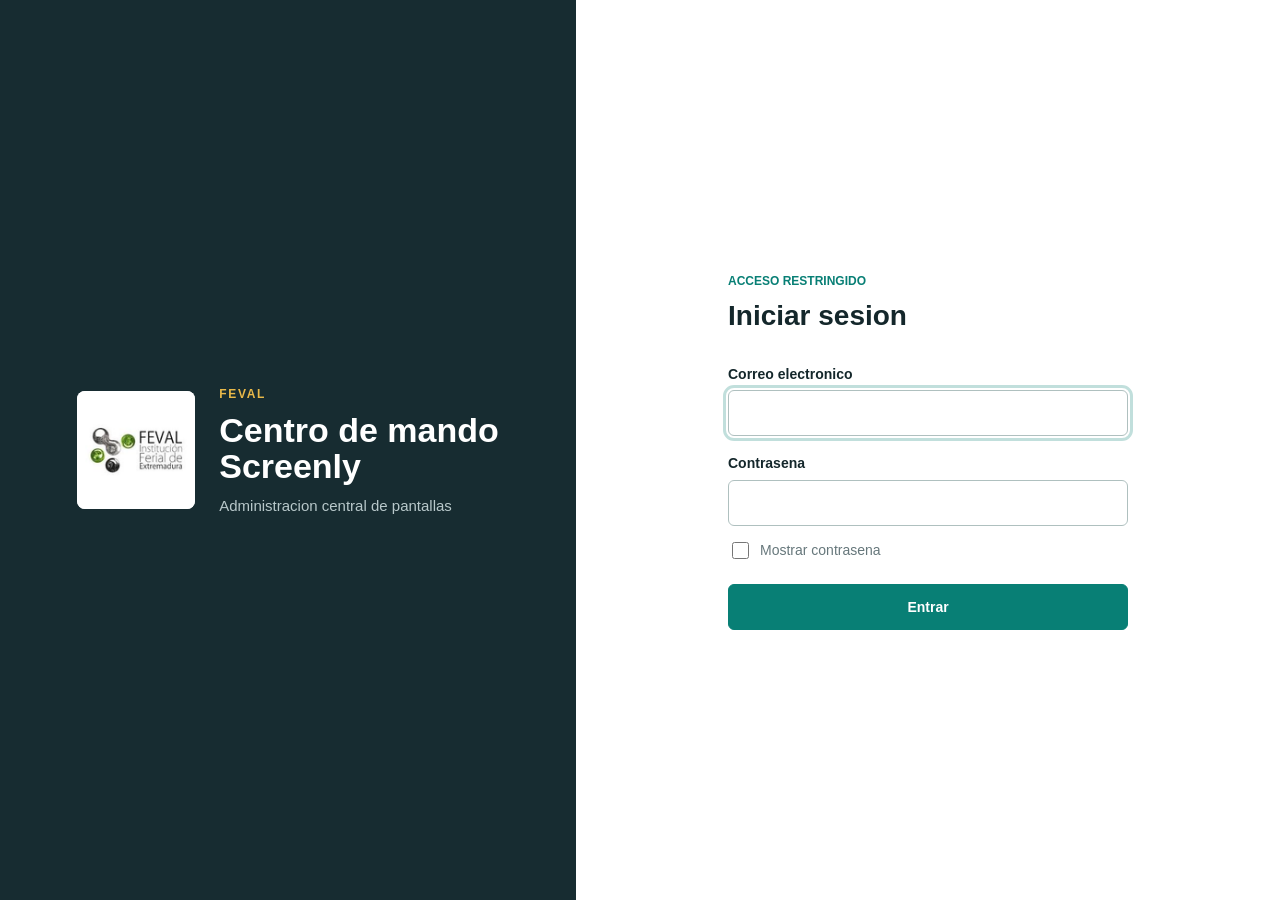
<file: login.html>
<!doctype html>
<html lang="es">
  <head>
    <meta charset="utf-8">
    <meta name="viewport" content="width=device-width, initial-scale=1">
    <meta name="theme-color" content="#172c31">
    <title>Acceso | Centro de mando Screenly</title>
    <link rel="icon" type="image/png" sizes="32x32" href="favicon-32.png?v=20260625.1">
    <link rel="icon" type="image/png" sizes="192x192" href="favicon-192.png?v=20260625.1">
    <link rel="shortcut icon" type="image/x-icon" href="favicon.ico?v=20260625.1">
    <link rel="stylesheet" href="login.css?v=20260625.1">
  </head>
  <body>
    <main class="login-layout">
      <section class="identity" aria-label="Centro de mando Screenly">
        <img src="favicon.ico?v=20260625" alt="FEVAL">
        <div>
          <span>FEVAL</span>
          <h1>Centro de mando<br>Screenly</h1>
          <p>Administracion central de pantallas</p>
        </div>
      </section>

      <section class="login-panel">
        <form id="loginForm" class="login-form">
          <header>
            <span class="eyebrow">Acceso restringido</span>
            <h2>Iniciar sesion</h2>
          </header>

          <label for="loginEmail">Correo electronico</label>
          <input id="loginEmail" name="email" type="email" autocomplete="username" required autofocus>

          <label for="loginPassword">Contrasena</label>
          <input id="loginPassword" name="password" type="password" autocomplete="current-password" required>

          <label class="show-password">
            <input id="showPassword" type="checkbox">
            <span>Mostrar contrasena</span>
          </label>

          <p id="loginError" class="login-error" role="alert" hidden></p>
          <button id="loginButton" type="submit">Entrar</button>
        </form>
      </section>
    </main>
    <script src="login.js?v=20260625.1"></script>
  </body>
</html>
</file>
<file: login.css>
:root {
  --ink: #14272b;
  --muted: #66777b;
  --nav: #172c31;
  --teal: #087f75;
  --teal-dark: #066a62;
  --gold: #e9b949;
  --line: #d6e0df;
  --danger: #a43f3f;
}

* { box-sizing: border-box; }
body { min-height: 100vh; margin: 0; background: #f4f7f6; color: var(--ink); font: 14px/1.45 "Segoe UI", Arial, sans-serif; }
button, input { font: inherit; }
button:focus-visible, input:focus-visible { outline: 3px solid rgba(8,127,117,.25); outline-offset: 2px; }

.login-layout { min-height: 100vh; display: grid; grid-template-columns: minmax(340px, .9fr) minmax(480px, 1.1fr); }
.identity { display: flex; align-items: center; justify-content: center; gap: 24px; padding: 56px; background: var(--nav); color: #fff; }
.identity img { width: 118px; height: 118px; object-fit: contain; border-radius: 8px; background: #fff; }
.identity span { color: var(--gold); font-size: 12px; font-weight: 800; letter-spacing: .14em; }
.identity h1 { margin: 8px 0 10px; font-size: 34px; line-height: 1.08; letter-spacing: 0; }
.identity p { margin: 0; color: #b8c8ca; font-size: 15px; }

.login-panel { display: grid; place-items: center; padding: 42px; background: #fff; }
.login-form { width: min(400px, 100%); }
.login-form header { margin-bottom: 28px; }
.eyebrow { color: var(--teal); font-size: 12px; font-weight: 800; text-transform: uppercase; }
.login-form h2 { margin: 5px 0 0; font-size: 28px; letter-spacing: 0; }
.login-form > label:not(.show-password) { display: block; margin: 17px 0 6px; font-weight: 700; }
.login-form > input { width: 100%; height: 46px; padding: 0 12px; border: 1px solid #afc0bf; border-radius: 6px; background: #fff; color: var(--ink); }
.login-form > input:hover { border-color: #829b99; }
.show-password { display: flex; align-items: center; gap: 8px; margin: 13px 0 22px; color: var(--muted); cursor: pointer; }
.show-password input { width: 17px; height: 17px; accent-color: var(--teal); }
.login-error { margin: 0 0 14px; padding: 10px 12px; border-left: 3px solid var(--danger); background: #fff2f2; color: var(--danger); }
.login-form button { width: 100%; height: 46px; border: 1px solid var(--teal); border-radius: 6px; background: var(--teal); color: #fff; font-weight: 800; cursor: pointer; }
.login-form button:hover { background: var(--teal-dark); }
.login-form button:disabled { cursor: wait; opacity: .65; }

@media (max-width: 760px) {
  .login-layout { grid-template-columns: 1fr; grid-template-rows: auto 1fr; }
  .identity { justify-content: flex-start; gap: 15px; padding: 25px 24px; }
  .identity img { width: 68px; height: 68px; }
  .identity h1 { margin: 4px 0; font-size: 23px; }
  .identity p { display: none; }
  .login-panel { place-items: start center; padding: 42px 24px; }
}
</file>
